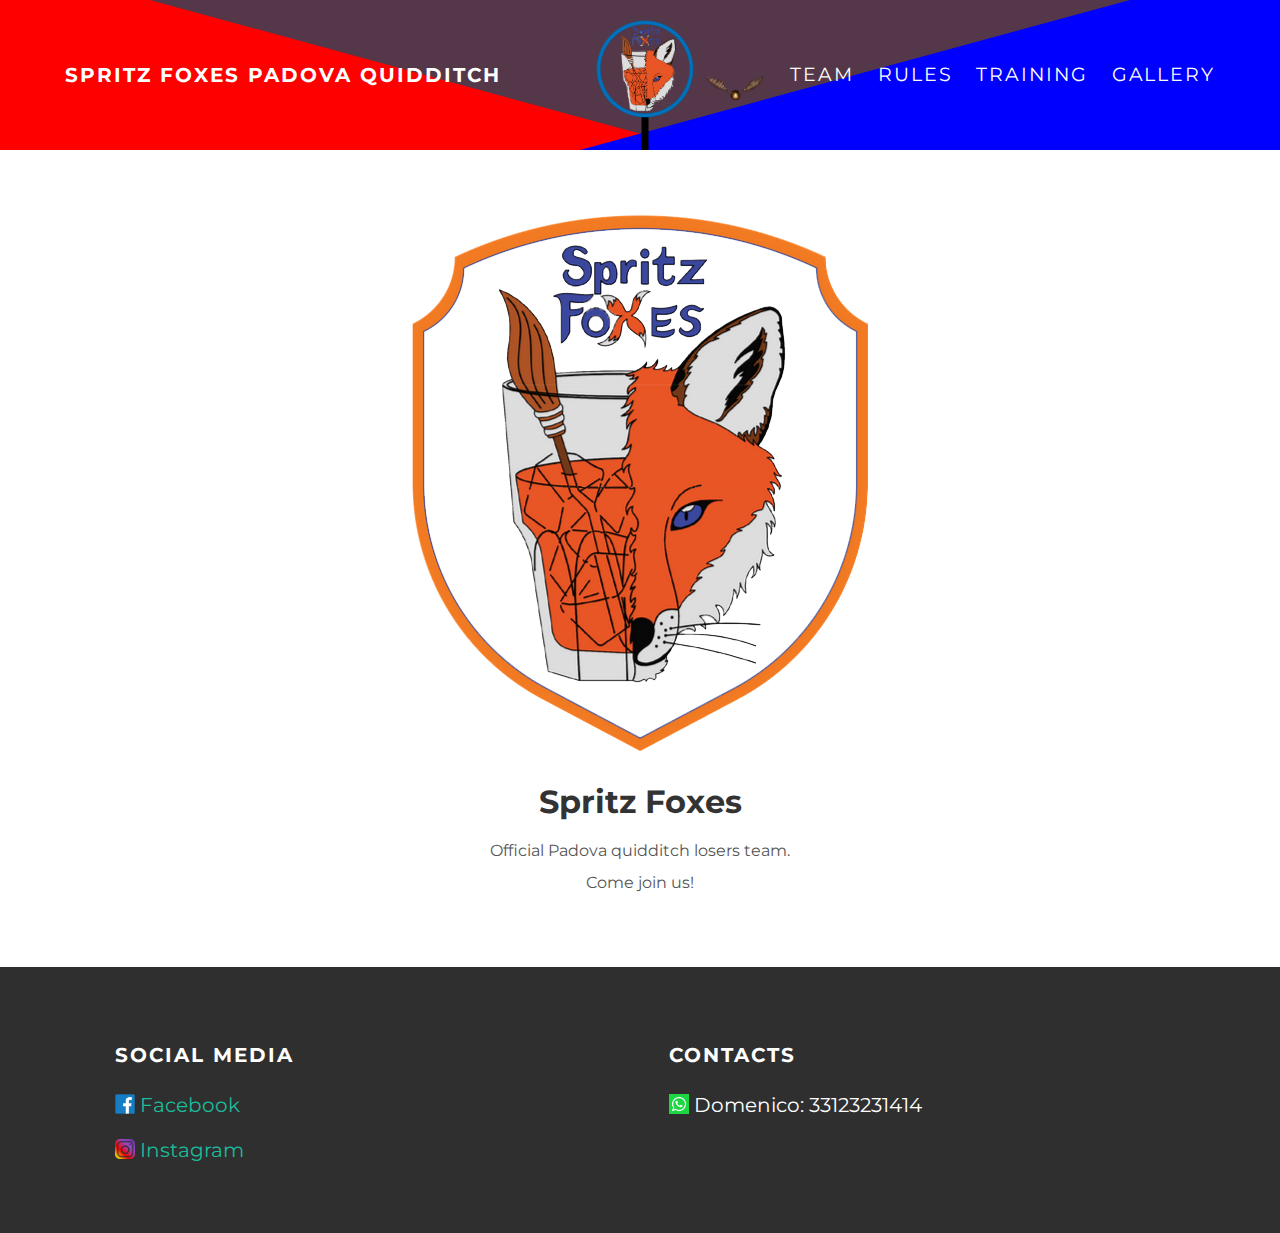
<file: index.html>
<!DOCTYPE html>
<html>
<head>
  <title>PADOVA QUIDDITCH</title>
  <link rel="stylesheet" type="text/css" href="styles.css">
  <script type="text/javascript" src="https://ajax.googleapis.com/ajax/libs/jquery/1.7.2/jquery.min.js">
  </script>
  <script type="text/javascript">
    $(window).load(function(){

$("#move").mouseenter(function() {

  $(this).animate({
    top: Math.random() * 300
  }, 100);
  $(this).animate({
    left: Math.random() * 300
  }, 100);
});
    });
</script>
</head>
<body>
  <div id="header">
    <div class="trapezium-left"></div>
    <div class="trapezium-right"></div>
   <div class="container">
     <a id="header-title" href="index.html">SPRITZ FOXES PADOVA QUIDDITCH</a>
     <img id="move" style="top: 20.9483px; left: 203.814px;" src="snitch.png">
     <img class="logo-small" src="logo-foxes-anello.png">
     <ul id="header-nav">
       <li><a href="team">TEAM</a></li>
       <li><a href="rules">RULES</a></li>
       <li><a href="training">TRAINING</a></li>
       <li><a href="gallery">GALLERY</a></li>
     </ul>
     </div>
   </div>
   <div id="content">
    <div class="container">
      <div class="about">
        <div class="about-author">
          <img src="logo-foxes.png">
        </div>
        <h1 class="about-title">Spritz Foxes</h3>
        <div class="about-content">
          <p>Official Padova quidditch losers team.</p>
          <p>Come join us!</p>
         </div>
      </div>
     </div>
    </div>
   <div id="footer">
    <div class="container">
      <div class="column">
       <h4>SOCIAL MEDIA</h4>
        <p>
          <img class="social-logo" src="facebook-logo.png">
          <a href="https://www.facebook.com/spritz.foxes/" target="_blank">Facebook</a>
          <br><br>
          <img class="social-logo" src="instagram-logo.png">
          <a href="https://www.instagram.com/spritz.foxes/?hl=en" target="_blank">Instagram</a>
        </p>
       </div>
      <div class="column">
        <h4>CONTACTS</h4>
        <p> <img class="social-logo" src="whatsapp-logo.png"> Domenico: 33123231414 </p>
       </div>
     </div>
    </div>
 </body>
</html>
</file>
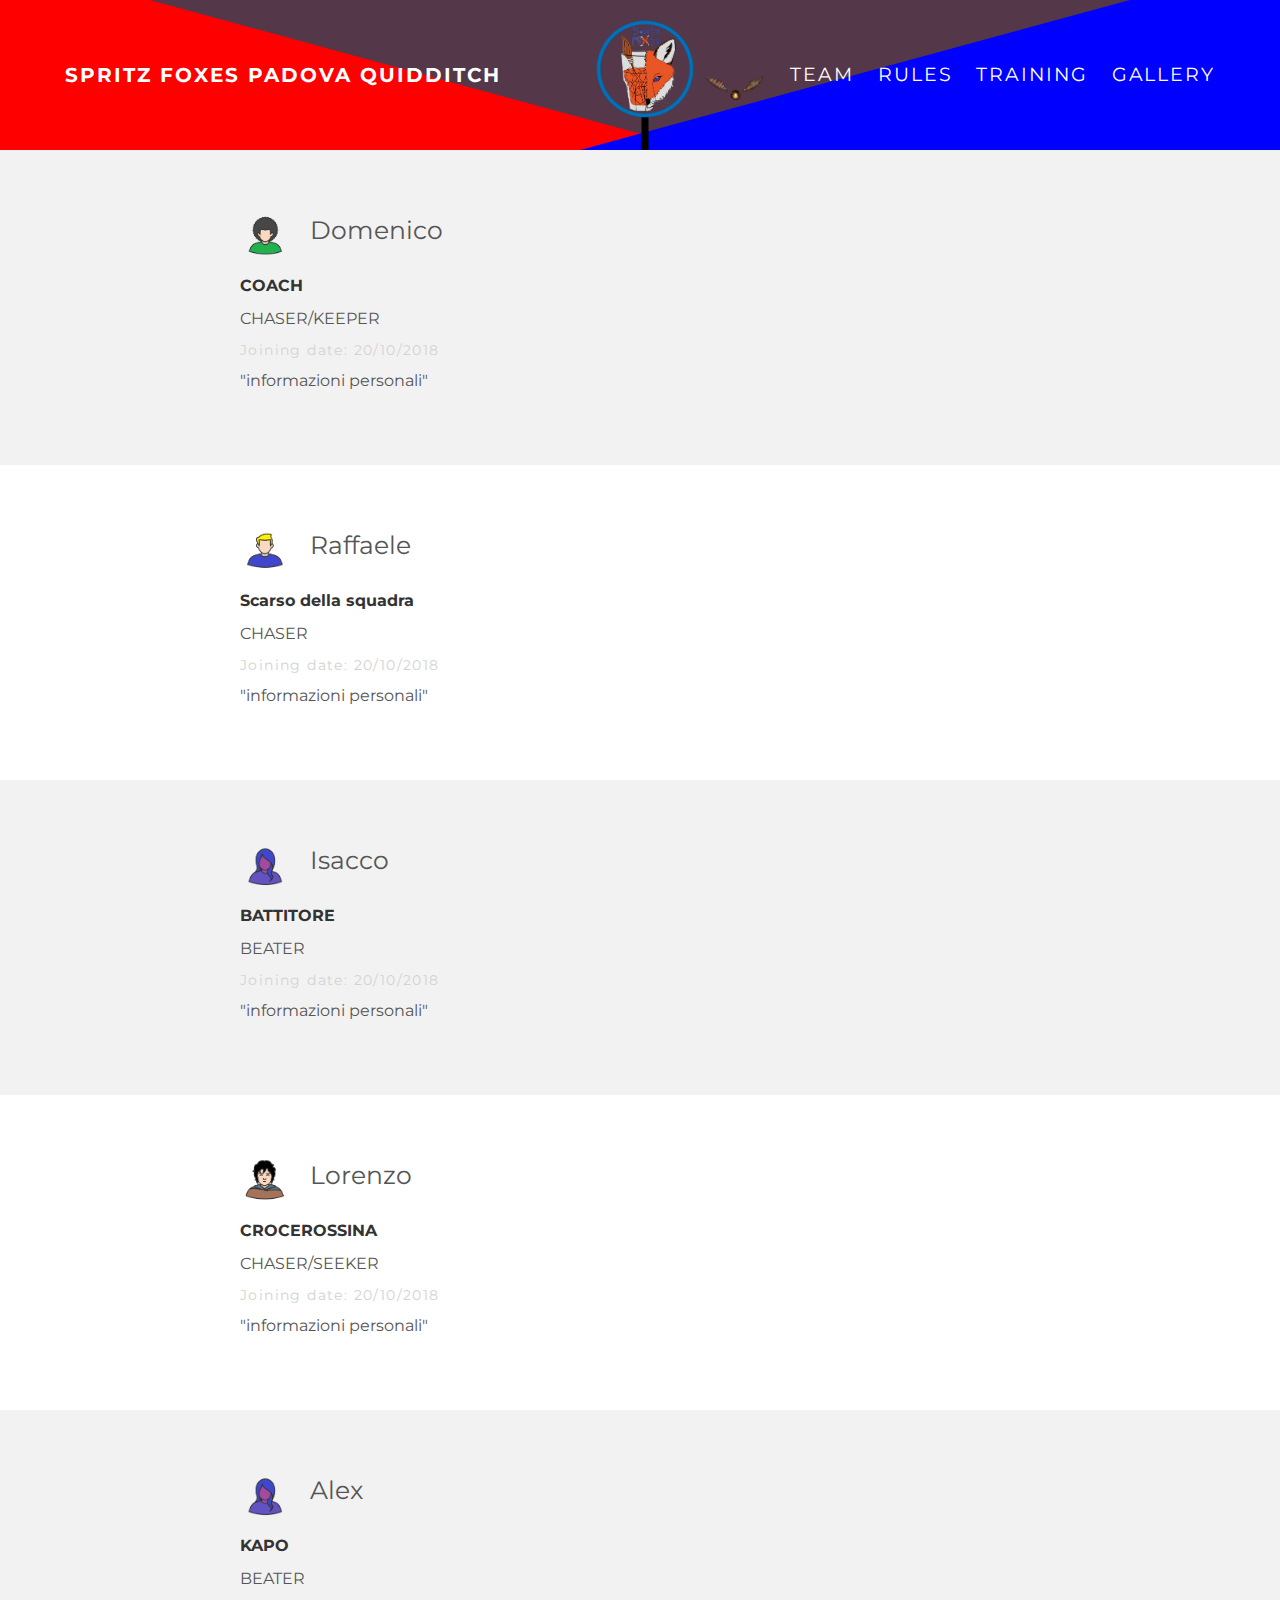
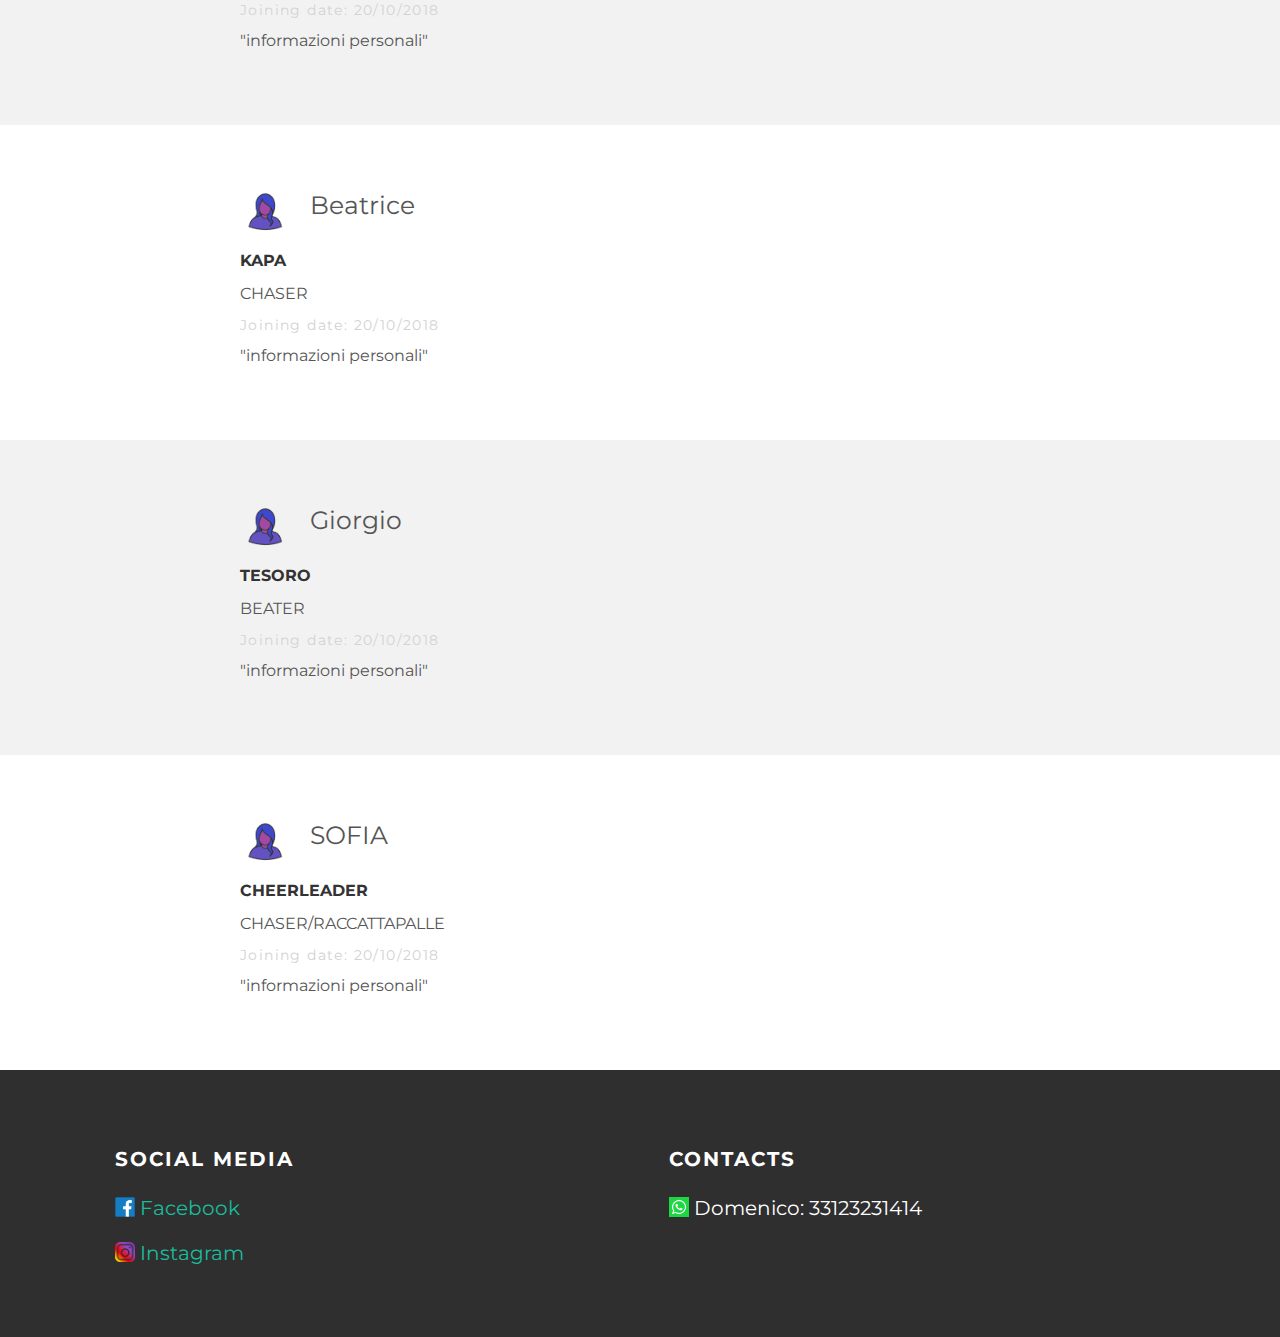
<file: team.html>
<!DOCTYPE html>
<html>
 <head>
   <title>TEAM</title>
   <link rel="stylesheet" type="text/css" href="styles.css">
  <script type="text/javascript" src="https://ajax.googleapis.com/ajax/libs/jquery/1.7.2/jquery.min.js">
  </script>
  <script type="text/javascript">
    $(window).load(function(){

$("#move").mousemove(function() {

  $(this).animate({
    top: Math.random() * 300
  }, 100);
  $(this).animate({
    left: Math.random() * 300
  }, 100);
});
    });
</script>
 </head>
 <body>
   <div id="header">
    <div class="trapezium-left"></div>
    <div class="trapezium-right"></div>
    <div class="container">
      <a id="header-title" href="index.html">SPRITZ FOXES PADOVA QUIDDITCH</a>
      <img id="move" style="top: 20.9483px; left: 203.814px;" src="snitch.png">
      <img class="logo-small" src="logo-foxes-anello.png">
      <ul id="header-nav">
        <li><a href="team">TEAM</a></li>
        <li><a href="rules">RULES</a></li>
        <li><a href="training">TRAINING</a></li>
        <li><a href="gallery">GALLERY</a></li>
      </ul>
      </div>
    </div>
     <div class="post-container">
       <div class="post">
         <div class="post-author">
           <img src="domenico.png">
           <span>Domenico</span>
         </div>
          <p> </p>
          <h4 class="post-role">COACH</h4>
          <p>CHASER/KEEPER</p>
          <p class="post-date">Joining date: 20/10/2018</p>
           <p>"informazioni personali"<p>
         </div>
       </div>
      </div>  <div class="post-container">
      <div class="post">
        <div class="post-author">
          <img src="me.png">
          <span>Raffaele</span>
        <p> </p>
          <h4 class="post-role">Scarso della squadra</h4>
          <p>CHASER</p>
          <p class="post-date">Joining date: 20/10/2018</p>
           <p>"informazioni personali"<p>
         </div>
      </div>
     </div>
     <div class="post-container">
       <div class="post">
         <div class="post-author">
           <img src="viola.png">
           <span>Isacco</span>
         </div>
         <p> </p>
          <h4 class="post-role">BATTITORE</h4>
          <p>BEATER</p>
          <p class="post-date">Joining date: 20/10/2018</p>
           <p>"informazioni personali"<p>
          </div>
       </div>
      </div>
      <div class="post-container">
        <div class="post">
          <div class="post-author">
            <img src="lorenzo.png">
            <span>Lorenzo</span>
          </div>
          <p> </p>
          <h4 class="post-role">CROCEROSSINA</h4>
          <p>CHASER/SEEKER</p>
          <p class="post-date">Joining date: 20/10/2018</p>
           <p>"informazioni personali"<p>
           </div>
        </div>
       </div>
       <div class="post-container">
       <div class="post">
         <div class="post-author">
           <img src="viola.png">
           <span>Alex</span>
         </div>
         <p> </p>
          <h4 class="post-role">KAPO</h4>
          <p>BEATER</p>
          <p class="post-date">Joining date: 20/10/2018</p>
           <p>"informazioni personali"<p>
          </div>
       </div>
      </div>
      <div class="post-container">
       <div class="post">
         <div class="post-author">
           <img src="viola.png">
           <span>Beatrice</span>
         </div>
         <p> </p>
          <h4 class="post-role">KAPA</h4>
          <p>CHASER</p>
          <p class="post-date">Joining date: 20/10/2018</p>
           <p>"informazioni personali"<p>
          </div>
       </div>
      </div>
      <div class="post-container">
       <div class="post">
         <div class="post-author">
           <img src="viola.png">
           <span>Giorgio</span>
         </div>
         <p> </p>
          <h4 class="post-role">TESORO</h4>
          <p>BEATER</p>
          <p class="post-date">Joining date: 20/10/2018</p>
           <p>"informazioni personali"<p>
          </div>
       </div>
      </div>
      <div class="post-container">
       <div class="post">
         <div class="post-author">
           <img src="viola.png">
           <span>SOFIA</span>
         </div>
         <p> </p>
          <h4 class="post-role">CHEERLEADER</h4>
          <p>CHASER/RACCATTAPALLE</p>
          <p class="post-date">Joining date: 20/10/2018</p>
           <p>"informazioni personali"<p>
          </div>
       </div>
      </div>
   <div id="footer">
    <div class="container">
      <div class="column">
      <h4>SOCIAL MEDIA</h4>
        <p>
          <img class="social-logo" src="facebook-logo.png">
          <a href="https://www.facebook.com/spritz.foxes/" target="_blank">Facebook</a>
          <br><br>
          <img class="social-logo" src="instagram-logo.png">
          <a href="https://www.instagram.com/spritz.foxes/?hl=en" target="_blank">Instagram</a>
        </p>
       </div>
      <div class="column">
        <h4>CONTACTS</h4>
        <p> <img class="social-logo" src="whatsapp-logo.png"> Domenico: 33123231414 </p>
       </div>
     </div>
    </div>
 </body>
</html>
</file>
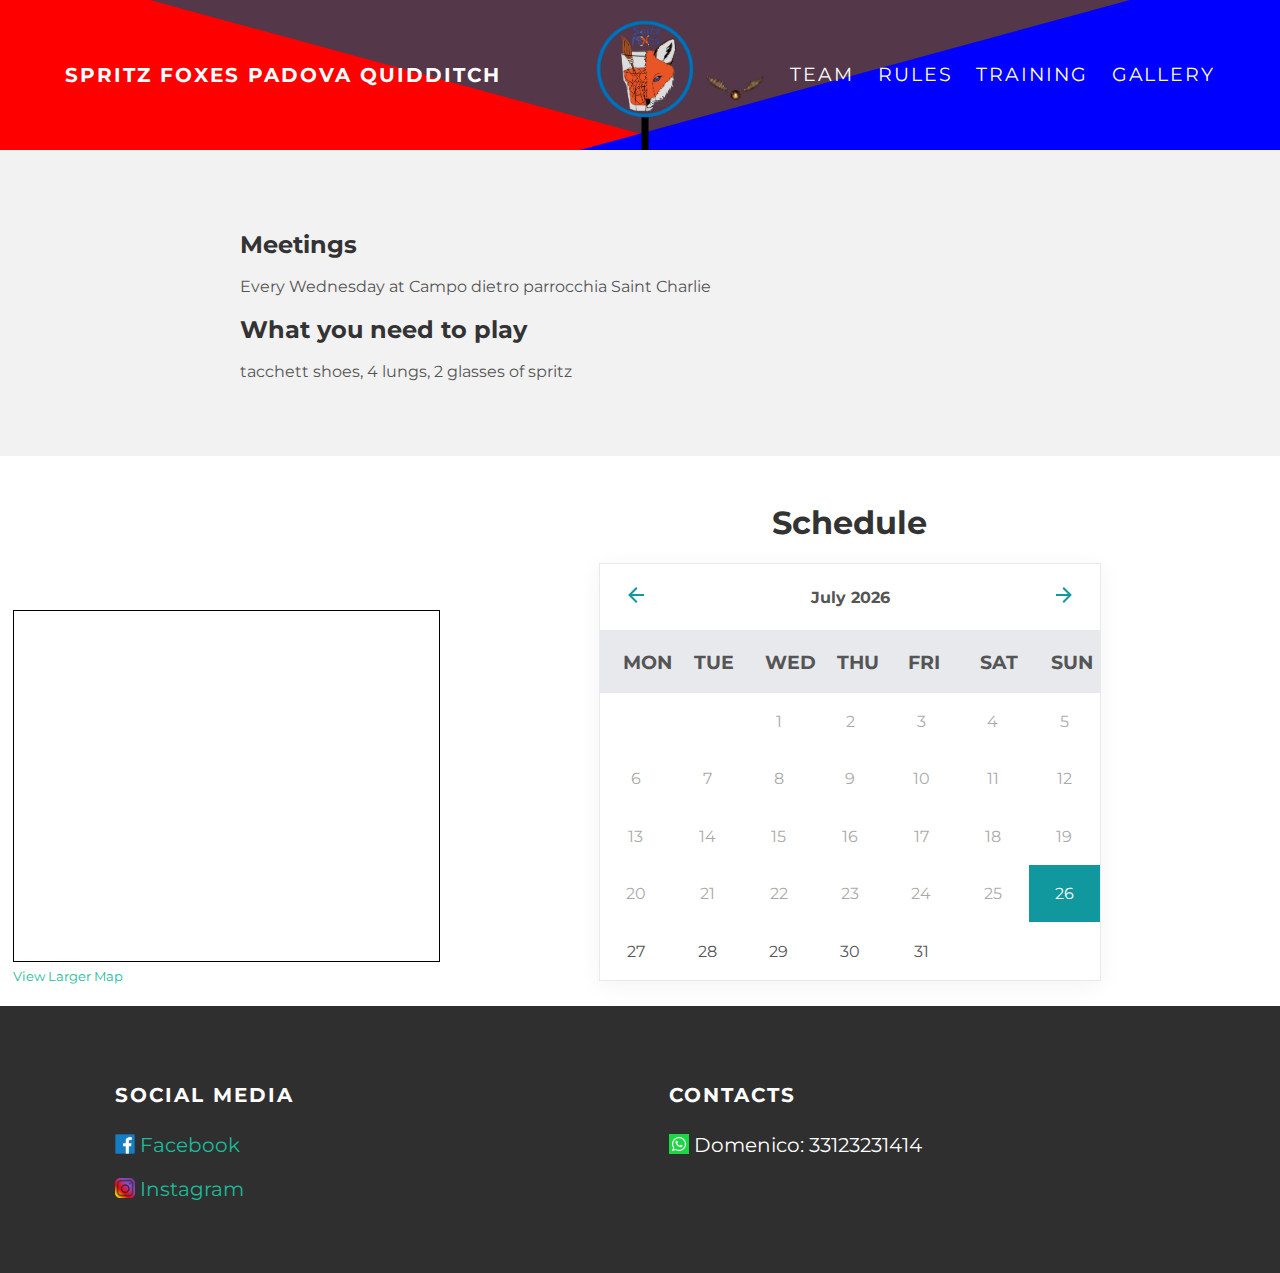
<file: training.html>
<!DOCTYPE html>
<html>
<head>
  <title>TEAM</title>
  <link rel="stylesheet" type="text/css" href="styles.css">
  <link href="vanillaCalendar.css" rel="stylesheet">
  <script type="text/javascript" src="https://ajax.googleapis.com/ajax/libs/jquery/1.7.2/jquery.min.js">
  </script>
  <script type="text/javascript">
    $(window).load(function(){

$("#move").mousemove(function() {

  $(this).animate({
    top: Math.random() * 300
  }, 100);
  $(this).animate({
    left: Math.random() * 300
  }, 100);
});
    });
</script>
</head>
<body>
  <div id="header">
    <div class="trapezium-left"></div>
    <div class="trapezium-right"></div>
   <div class="container">
     <a id="header-title" href="index.html">SPRITZ FOXES PADOVA QUIDDITCH</a>
     <img id="move" style="top: 20.9483px; left: 203.814px;" src="snitch.png">
     <img class="logo-small" src="logo-foxes-anello.png">
     <ul id="header-nav">
       <li><a href="team.html">TEAM</a></li>
       <li><a href="rules.html">RULES</a></li>
       <li><a href="training.html">TRAINING</a></li>
       <li><a href="gallery.html">GALLERY</a></li>
     </ul>
     </div>
   </div>
  <div class="post-container">
    <div class="post">
      <div class="post-author">
        <h2>Meetings<h>
      </div>
        <p> Every Wednesday at Campo dietro parrocchia Saint Charlie</p>
        <div class="post-author"><h2>What you need to play<h></div>
        <p>tacchett shoes, 4 lungs, 2 glasses of spritz<p>
      </div>
  </div>
   <div class="post-container">
      <div class="map-container">
       <iframe width="425" height="350" frameborder="0" scrolling="no" marginheight="0" marginwidth="0" src="https://www.openstreetmap.org/export/embed.html?bbox=11.88770055770874%2C45.427013520205286%2C11.892206668853762%2C45.4298107279303&amp;layer=mapnik&amp;marker=45.42841124432627%2C11.889952230267227" style="border: 1px solid black"></iframe><br/><small><a href="https://www.openstreetmap.org/?mlat=45.42841&amp;mlon=11.88995#map=18/45.42841/11.88995">View Larger Map</a></small>
      </div>
      <div class="calendar-container">

        <h1>Schedule</h1>

        <div id="v-cal">
          <div class="vcal-header">
            <button class="vcal-btn" data-calendar-toggle="previous">
              <svg height="24" version="1.1" viewbox="0 0 24 24" width="24">
                <path d="M20,11V13H8L13.5,18.5L12.08,19.92L4.16,12L12.08,4.08L13.5,5.5L8,11H20Z"></path>
              </svg>
            </button>

            <div class="vcal-header__label" data-calendar-label="month">
              March 2017
            </div>
            <button class="vcal-btn" data-calendar-toggle="next">
              <svg height="24" version="1.1" viewbox="0 0 24 24" width="24">
                <path d="M4,11V13H16L10.5,18.5L11.92,19.92L19.84,12L11.92,4.08L10.5,5.5L16,11H4Z"></path>
              </svg>
            </button>
          </div>
          <div class="vcal-week">
            <span>Mon</span>
            <span>Tue</span>
            <span>Wed</span>
            <span>Thu</span>
            <span>Fri</span>
            <span>Sat</span>
            <span>Sun</span>
          </div>
          <div class="vcal-body" data-calendar-area="month"></div>
        </div>

        <p class="demo-picked">
          Date picked:
          <span data-calendar-label="picked"></span>
        </p>

      </div>
   </div>
    <div>
     <script src="vanillaCalendar.js" type="text/javascript"></script>
     <script>
       window.addEventListener('load', function () {
         vanillaCalendar.init({
           disablePastDays: true
         });
       })
     </script>
   </div>
  <div id="footer">
    <div class="container">
      <div class="column">
       <h4>SOCIAL MEDIA</h4>
        <p>
          <img class="social-logo" src="facebook-logo.png">
          <a href="https://www.facebook.com/spritz.foxes/" target="_blank">Facebook</a>
          <br><br>
          <img class="social-logo" src="instagram-logo.png">
          <a href="https://www.instagram.com/spritz.foxes/?hl=en" target="_blank">Instagram</a>
        </p>
       </div>
      <div class="column">
        <h4>CONTACTS</h4>
        <p> <img class="social-logo" src="whatsapp-logo.png"> Domenico: 33123231414 </p>
       </div>
</body>
</html>
</file>
<file: styles.css>
@import url(//fonts.googleapis.com/css?family=Montserrat:400,700);
html {
    width: 100%;
    height: 100%;
    margin: 0px;
    padding: 0px;
    overflow-x: hidden;
}
body {
  color:#555;
  margin: 0;
  font-family: 'Montserrat', sans-serif;
  cursor: url(fox-tail.png) 55 30, auto;
}
* {
  cursor: url(fox-tail.png) 55 30, auto;
}
.container {
  max-width: 1150px;
  margin: 0 auto;
}
.column {
  min-width: 550px;
  display: inline-block;
  vertical-align: top;
}
.post, .about {
  max-width: 800px;
  margin: 0 auto;
  padding: 60px 0;
}
.post-author img {
  width: 50px;
  height: 50px;
  vertical-align: middle;
}
.post-author span {
  margin-left: 16px;
  font-size: 25px;
}
.post-date {
  color :#D2D2D2;
  font-size: 14px;
  letter-spacing: 0.1em;
}
.post-container:nth-child(even) {
  background-color: #f2f2f2;
}
.about {
  text-align: center;
}
.post-author img {
  border-radius: 50%;
}
.post-role,
.post-position {
  display: inline;
}
p {
  line-height: 1;
}
h1, h2, h3, h4 {
  color: #333;
}
a {
  color: #1abc9c;
  text-decoration: none;
}
a:hover {
  color: #F6A623;
}
.column p {
  padding-left: 50px;
  font-size: 20px;
}
.column h4 {
  padding-left: 50px;
  font-size: 20px;
}
.logo-small {
    position: absolute;
    display: inline-block;
    left: 46.5%; 
    width: 100px;
    height: 131px;
    vertical-align: middle;
    top: 19px;
  }
.social-logo {
  width: 20px;
  height: 20px;
  vertical-align: middle;
  padding-bottom: 4.7px;
}
.trapezium-left {
    vertical-align: middle;
    border-bottom: 150px solid red;
    border-right: 550px solid transparent;
    height: 0;
    width: 150px;
    position: absolute;
}
.trapezium-right {
    vertical-align: middle;
    border-bottom: 150px solid #0000FF;
    border-left: 550px solid transparent;
    height: 0;
    width: 150px;
    position: absolute;
    right: 0%;
}

.map-container {
  width: 13%;
  margin-left: 1%;
  display: inline-block;
}
.calendar-container {
  width: 96%;
  margin: 1.6rem auto;
  max-width: 500px;
  text-align: center;
  display: inline-block;
  position: relative;
  margin-left: 32.5%;
}
#header {
  background-color: #543748;
  height: 150px;
  line-height: 150px;
}
#header a {
  color: white;
  text-decoration: none;
  text-transform: uppercase;
  letter-spacing: 0.1em;
  z-index: 10;
}
#header a:hover {
  color: #222;
}
#header-title {
  display: block;
  float: left;
  font-size: 20px;
  font-weight: bold;
  z-index: 9;
  position: relative;
}
#header-nav {
  display: block;
  float: right;
  margin-top: 0;
  z-index: 9;
  position:relative;
}
#header-nav li {
  display: inline;
  padding-left: 20px;
  font-size: 19px;  
}

#footer {
  background-color: #2f2f2f;
  padding: 50px 0;
}
#footer h4 {
  color: white;
  text-transform: uppercase;
  letter-spacing: 0.1em;
}
#footer p {
  color: white;
}
#move {
width: 60px;
height: 28px;
text-align: center;
position: relative;
z-index: 999;
}
<!--
@media screen and (max-width: 1000px) {
  body {
    display: none;
  } -->
</file>
<file: vanillaCalendar.css>
:root {
  --vcal-bg-color: #fff;
  --vcal-border-radius: 0;
  --vcal-border-color: #e7e9ed;
  --vcal-today-bg-color: #10989E;
  --vcal-today-color: #fff;
  --vcal-selected-bg-color: #E7E9ED;
  --vcal-selected-color: #333;
}

#v-cal *, #v-cal *:before, #v-cal *:after {
  box-sizing: border-box;
}

#v-cal {
  background-color: var(--vcal-bg-color);
  border-radius: var(--vcal-border-radius);
  border: solid 1px var(--vcal-border-color);
  box-shadow: 0 4px 22px 0 rgba(0, 0, 0, 0.05);
  margin: 0 auto;
  overflow: hidden;
  width: 100%;
}

#v-cal .vcal-btn {
  -moz-user-select: none;
  -ms-user-select: none;
  -webkit-appearance: button;
  background: none;
  border: 0;
  color: inherit;
  cursor: pointer;
  font: inherit;
  line-height: normal;
  min-width: 27px;
  outline: none;
  overflow: visible;
  padding: 0;
  text-align: center;
  &:active {
    border-radius: var(--vcal-border-radius);
    box-shadow: 0 0 0 2px rgba(var(--vcal-today-bg-color), 0.1)
  }
}

#v-cal .vcal-header {
  align-items: center;
  display: flex;
  padding: 1.2rem 1.4rem;
}

#v-cal .vcal-header svg {
  fill: var(--vcal-today-bg-color);
}

#v-cal .vcal-header__label {
  font-weight: bold;
  text-align: center;
  width: 100%;
}

#v-cal .vcal-week {
  background-color: var(--vcal-selected-bg-color);
  display: flex;
  flex-wrap: wrap;
}

#v-cal .vcal-week span {
  flex-direction: column;
  flex: 0 0 14.28%;
  font-size: 1.2rem;
  font-weight: bold;
  max-width: 14.28%;
  padding: 1.2rem 1.4rem;
  text-align: center;
  text-transform: uppercase;
}

#v-cal .vcal-body {
  background-color: rgba(var(--vcal-selected-bg-color), 0.3);
  display: flex;
  flex-wrap: wrap;
}

#v-cal .vcal-date {
  align-items: center;
  background-color: #fff;
  border-radius: var(--vcal-border-radius);
  display: flex;
  flex-direction: column;
  flex: 0 0 14.28%;
  max-width: 14.28%;
  padding: 1.2rem 0;
}

#v-cal .vcal-date--active {
  cursor: pointer;
}

#v-cal .vcal-date--today {
  background-color: var(--vcal-today-bg-color);
  color: var(--vcal-today-color);
}

#v-cal .vcal-date--selected {
  background-color: var(--vcal-selected-bg-color);
  color: var(--vcal-selected-color);
}

#v-cal .vcal-date--disabled {
  border-radius: 0;
  cursor: not-allowed;
  opacity: 0.5;
}
.demo-picked {      /* invisible date picked */
  display: none;
}

.demo-picked {
  display: none;      /* invisible date picked */
  font-size: 1.2rem;
  text-align: center;
}

.demo-picked span {
  font-weight: bold;
}
</file>
